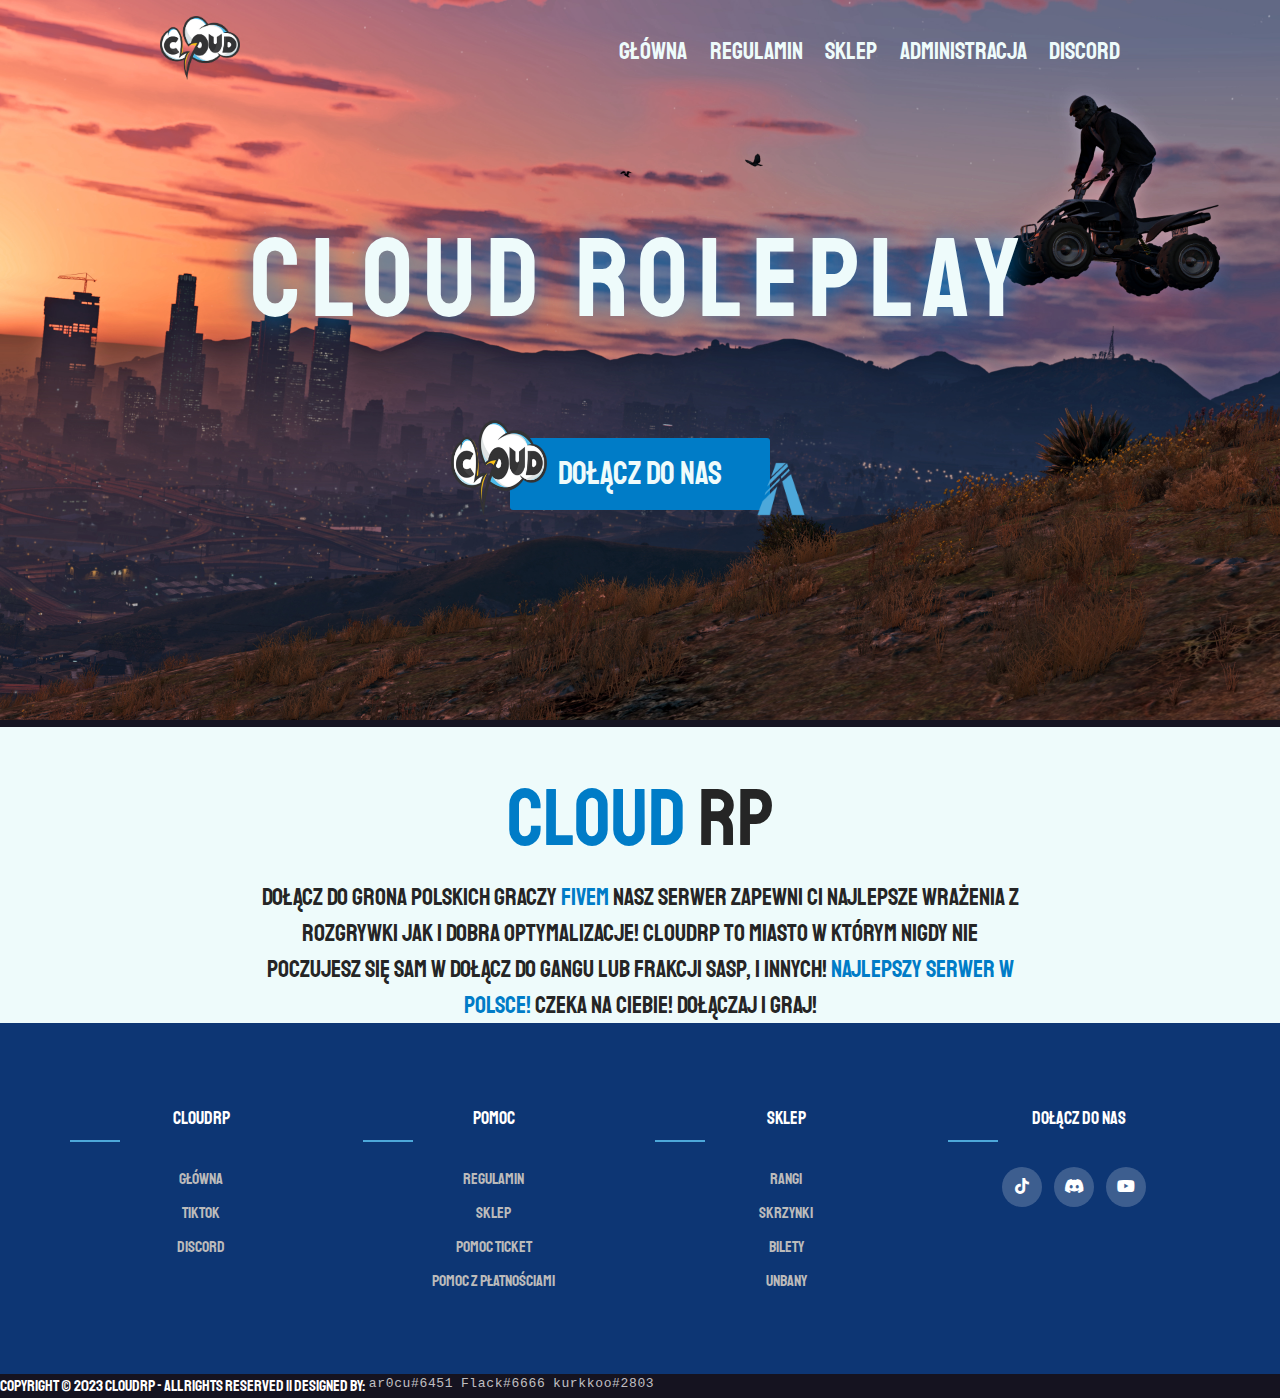
<file: index.html>
<!DOCTYPE html>
<html lang="en">

<head>
    <meta charset="UTF-8">
    <meta http-equiv="X-UA-Compatible" content="IE=edge">
    <meta name="viewport" content="width=device-width, initial-scale=1.0">
    <title>C-RP.pl - Główna</title>
    <link rel="shortcut icon" type="image/x-icon" href="./images/favicon-32x32.png">
    <!-- seo tags start -->
    <meta name="description" content="CloudRP - największy serwer w Polsce!">
    <meta property="og:title" content="Cloud Roleplay" />
    <meta property="og:type" content="website" />
    <meta property="og:url" content="https://cloudrp.pl/" />
    <meta property="og:image" content="https://cdn.discordapp.com/attachments/1064933418976161932/1092844937046925392/image-14.png" />
    <meta property="og:image:width" content="526" />
    <meta property="og:image:height" content="275" />
    <meta property="og:image:type" content="image/jpeg" />
    <meta name="twitter:card" content="summary_large_image" />
    <meta property="og:site_name" content="CloudRP" />
    <!-- seo tags ends -->
    <!-- custom css -->
    <link rel="stylesheet" href="./css/style.css">
    <link rel="stylesheet" type="text/css" href="https://cdnjs.cloudflare.com/ajax/libs/font-awesome/5.15.1/css/all.min.css">
</head>

<body>
    <!-- navbar -->
    <div class="navbar">
        <div class="left-part">
            <li class="logo">
                <img src="./images/logo.png" alt="">
            </li>
        </div>
        <div class="right-part">
            <li>
                <a class="text-nav" href="index.html">Główna</a>
            </li>
            <li>
                <a class="text-nav" href="https://cloudrp-6.webnode.page/regulamin/" target="_blank">Regulamin</a>
            </li>
            <li>
                <a class="text-nav" href="https://indrop.eu/s/cloudrp" target="_blank">Sklep</a>
            </li>
            <li>
                <a class="text-nav" href="cloudteam.html" target="_blank">Administracja</a>
            </li>
            <li>
                <a class="text-nav" href="https://discord.gg/c-rp" target="_blank">Discord</a>
            </li>
        </div>
    </div>
    <div class="banner-container">
        <div class="banner">
            <img src="./images/banerek.png" alt="banner image">
        </div>
        <div class="banner-text">
            <p>CLOUD ROLEPLAY</p>
            <img class="connect-btn-logo" src="./images/apple-touch-icon.png" alt="logo">
            <button onclick=connect() class="connect-btn">Dołącz do nas</button>
            <img class="fivem-img" src="./images/FiveM-Logo.png" alt="fivem">
        </div>
    </div>
    <div class="white-container">
        <div class="small-container">
            <p class="heading-text bounceInDown"><span>Cloud</span> RP</p>
            <p class="text slideInLeft">Dołącz do grona polskich graczy <span>Fivem</span> Nasz serwer
                zapewni Ci najlepsze wrażenia z rozgrywki jak i dobra optymalizacje! CloudRP to miasto w którym nigdy nie poczujesz
                się sam w
               Dołącz do gangu lub frakcji SASP,  i innych!
                 <span>Najlepszy serwer w Polsce!</span>
                czeka na ciebie!
                dołączaj i graj!
            </p>
        </div>
    </div>
           
    <footer class="footer">
                <div class="container">
                    <div class="row">
                        <div class="footer-col">
                            <h4>CloudRP</h4>
                            <ul>
                                <li><a href="index.html">Główna</a></li>
                                <li><a href="https://www.tiktok.com/@cloudrp2023">TikTok</a></li>
                                <li><a href="https://discord.com/invite/c-rp">Discord</a></li>
                            </ul>
                        </div>
                        <div class="footer-col">
                            <h4>Pomoc</h4>
                            <ul>
                                <li><a href="https://cloudrp-6.webnode.page/regulamin/">Regulamin</a></li>
                                <li><a href="https://indrop.eu/s/cloudrp">Sklep</a></li>
                                <li><a href="https://discord.com/invite/c-rp">Pomoc TICKET</a></li>
                                <li><a href="https://discord.com/invite/c-rp">pomoc z płatnościami</a></li>
                            </ul>
                        </div>
                        <div class="footer-col">
                            <h4>Sklep</h4>
                            <ul>
                                <li><a href="https://indrop.eu/s/cloudrp">Rangi</a></li>
                                <li><a href="https://indrop.eu/s/cloudrp">Skrzynki</a></li>
                                <li><a href="https://indrop.eu/s/cloudrp">Bilety</a></li>
                                <li><a href="https://indrop.eu/s/cloudrp">Unbany</a></li>
                            </ul>
                        </div>
                        <div class="footer-col">
                            <h4>Dołącz do nas</h4>
                            <div class="social-links">
                                <a href="https://www.tiktok.com/@cloudrp2023"><i class="fab fa-tiktok"></i></a>
                                <a href="https://discord.gg/c-rp"><i class="fab fa-discord"></i></a>
                                <a href="soon"><i class="fab fa-youtube"></i></a>
                            </div>
                        </div>
                    </div>
                </div>
           </footer>
           <div class="row">
            Copyright © 2023 CloudRP - All rights reserved || Designed By: <a href="https://github.com/adrian-kulesza" target="_blank" class="ar0cu"> ar0cu#6451 </a>  <a class="Flack"> Flack#6666 </a> <a class="Flack"> kurkkoo#2803
            </div>
            </div>
            </footer>
    </div>

        
        
    <script>
        function connect() {    
            window.location.href='fivem://connect/cfx.re/join/g56ol9'
        }   
    </script>
    </section>
        </div>
</body>

</html>
</file>
<file: css/style.css>
/* google fonts */
@import url("https://fonts.googleapis.com/css2?family=Staatliches&display=swap");
:root {
  --dark-blue: #0d3674;
  --white: #eefbfb;
  --blue: #007cc7;
  --sky-blue: #4da8da;
  --font-1: "Staatliches", cursive;
}

/* custom scrollbar */
::-webkit-scrollbar {
  width: 2px;
}

* {
  margin: 0;
  padding: 0;
  font-family: var(--font-1);
}
body {
  background-color: var(--dark-blue);
  width: 100%;
  height: 100%;
  margin: 0px;
  padding: 0px;
  overflow-x: hidden;
}
h1,
h2,
h3,
h4,
h5,
p {
  font-family: var(--font-1);
}
hr {
  margin: 1rem 0;
  border: 2px solid var(--white);
}
.navbar {
  position: absolute;
  z-index: 1;
  padding: 1rem 10rem;
  display: grid;
  grid-template-columns: 1fr 1fr;
}
.navbar li {
  font-family: var(--font-1);
  list-style: none;
  display: inline;
}

.navbar .left-part {
  display: flex;
  justify-content: flex-start;
  align-items: center;
}

.navbar .left-part li {
  margin-right: 5rem;
}

.navbar .right-part {
  display: flex;
  justify-content: flex-end;
  align-items: center;
}

.navbar .right-part li {
  margin-left: 1.4rem;
}
.navbar .right-parter li {
  margin-left: 3.4rem;
}
.navbar .logo img {
  width: 5rem;
  height: auto;
}
.navbar .left-part p {
  color: var(--white);
  font-size: 1.5rem;
}
.navbar a {
  color: var(--white);
  font-size: 1.5rem;
  text-decoration: none;
  -moz-transition: all 0.2s ease-in;
  -o-transition: all 0.2s ease-in;
  -webkit-transition: all 0.2s ease-in;
  transition: all 0.2s ease-in;
}
.navbar a:hover {
  color: var(--sky-blue);
  text-shadow: 0px 0px 30px var(--sky-blue);
  -moz-transition: all 0.2s ease-in;
  -o-transition: all 0.2s ease-in;
  -webkit-transition: all 0.2s ease-in;
  transition: all 0.2s ease-in;
}
.banner-container {
  position: relative;
  text-align: center;
}
.banner-text {
  width: 80%;
  text-shadow: 0px 0px 30px var(--blue);
  letter-spacing: 0.6rem;
  color: var(--white);
  font-size: 7rem;
  position: absolute;
  top: 50%;
  left: 50%;
  transform: translate(-50%, -50%);
}
.connect-btn-logo {
  z-index: 1;
}
.connect-btn {
  position: relative;
  font-size: 2rem;
  color: var(--white);
  background-color: var(--blue);
  margin-top: 1rem;
  border: 0px;
  padding: 1rem 3rem;
  border-radius: 3px;
}
.connect-btn {
  text-decoration: none;
  position: relative;
  overflow: hidden;
}

.connect-btn:hover {
  box-shadow: 1px 1px 25px 10px rgba(255, 255, 255, 0.2);
}

.connect-btn:before {
  content: "";
  position: absolute;
  top: 0;
  left: -100%;
  width: 100%;
  height: 100%;
  background: linear-gradient(
    120deg,
    transparent,
    rgba(13, 54, 116, 0.6),
    transparent
  );
  transition: all 650ms;
}

.connect-btn:hover:before {
  left: 100%;
}
.banner-text img:first-of-type {
  width: 6rem;
  height: auto;
  position: relative;
  left: 4rem;
  top: 2rem;
}

.banner-text img:nth-of-type(2) {
  width: 6rem;
  height: auto;
  position: relative;
  right: 4rem;
  top: 2rem;
}
.banner img {
  width: 100%;
  height: auto;
}

.white-container {
  text-align: center;
  position: relative;
  width: 100%;
  background-color: var(--white);
}
.white-container-2 {
  text-align: center;
  position: relative;
  width: 100%;
  background-color: var(--white);
  height: 500px;
}
.heading-text {
  font-size: 5rem;
}
.heading-text span {
  color: var(--blue);
}
.small-container {
  color: #252525;
  padding-top: 2rem;
  margin: 0 20%;
}
.small-container-2 {
  color: #252525;
  padding-top: 14rem;
  margin: 0 20%;
}
.text {
  font-size: 1.5rem;
}
.text-img {
  font-size: 1.5rem;
  width: 20vw;
}
.b-text {
  font-size: 2rem;
}

.text span,
.b-text span {
  color: var(--blue);
}
.two-images-container {
  margin-top: 5rem;
  z-index: 1;
  display: flex;
  flex-wrap: wrap;
  width: 100%;
  justify-content: center;
  position: relative;
}
.two-images-container img {
  width: 100%;
}
.two-images-container .img-1,
.two-images-container .img-2 {
  position: relative;
  transform: skewY(-4deg);
}

.two-images-container .img-1-text {
  font-size: 4rem;
  color: var(--white);
  position: absolute;
  top: 50%;
  left: 40%;
  transform: translate(-50%, -50%);
}
.two-images-container .img-2-text {
  font-size: 4rem;
  color: var(--white);
  position: absolute;
  top: 50%;
  left: 45%;
  transform: translate(-50%, -50%);
}
.two-images-container .img-1-text span,
.two-images-container .img-2-text span {
  color: var(--blue);
}
.text-img-2 {
  font-size: 1.5rem;
  padding-left: 10vw;
  width: 29vw;
}
.p-img-2 {
  padding-left: 11.5vw;
}
.pop-img-1 {
  text-align: center;
  margin-top: -39.2rem;
  position: relative;
  width: 100%;
  z-index: 1;
}
.pop-img-1 img {
  width: 30%;
}
.image-container {
  transform: skewY(-4deg);
  position: relative;
  margin-top: -5rem;
}
.image-container img {
  width: 100%;
  height: auto;
}
.left {
  text-align: left;
}
.right {
  text-align: right;
}
.box {
  left: 50%;
  position: absolute;
  top: 50%;
  transform: translate(-50%, -50%);
  width: 80%;
  display: grid;
  gap: 4rem;
  grid-template-columns: 1fr;
}
.boxes {
  color: var(--white);
  font-size: 4rem;
}
.car-float-img img {
  width: 20rem;
  position: absolute;
  right: 10rem;
  top: -2rem;
}

.man-float-img img {
  width: 15rem;
  position: absolute;
  left: 10rem;
  top: 13rem;
}
.gangster-float-img img {
  width: 13rem;
  position: absolute;
  right: 10rem;
  top: 27rem;
}
.bag-float-img img {
  width: 20rem;
  position: absolute;
  left: 10rem;
  top: 43rem;
}
/* Section 3 */
body {
  background-color: #151320;
}
.section-3 {
  width: 100vw;
  height: fit-content;
  position: relative;
  display: flex;
  flex-direction: column;
  align-items: center;
  padding-bottom: 50px;
}

.about-title {
  font-size: 40px;
  font-weight: 6000;
  position: relative;
  text-align: center;
  color: var(--tekst-ciemniejszy);
}

.about-boxes {
  position: relative;
  margin: 20px 0;
  width: 100%;
  height: auto;
  display: flex;
  justify-content: center;
  flex-wrap: wrap;
  perspective: 1000px;
}

.about-box {
  width: 400px;
  height: 250px;
  perspective: 1000px;
  margin: 25px 30px;
}

.about-box-inner {
  position: relative;
  width: 100%;
  height: 100%;
  text-align: center;
  transition: transform 1s;
  transform-style: preserve-3d;
}

.about-box-front,
.about-box-back {
  position: absolute;
  width: 100%;
  height: 100%;
  backface-visibility: hidden;
  -webkit-backface-visibility: hidden;
}

.about-box-front {
  background-color: rgb(0, 0, 0, 0.3);
  border-radius: 5px;
  border-left: 2px solid var(--niebieski);
  box-shadow: rgba(0, 0, 0, 0.55) 0px 5px 15px;
}

.about-box-back {
  border-radius: 5px;
  border-left: 2px solid var(--niebieski);
  box-shadow: rgba(0, 0, 0, 0.55) 0px 5px 15px;
  background-color: rgb(20, 20, 20, 1);
  color: var(--tekst-ciemniejszy);
  transform: rotateY(180deg);
}

.about-box-back .about-box-back-bg {
  width: 400px;
  height: 250px;
  position: absolute;
}

.about-avatar {
  width: 150px;
  height: 150px;
  left: 50%;
  transform: translateX(-50%);
  position: relative;
  margin-top: 20px;
  background-size: cover;
  background-repeat: no-repeat;
  border-radius: 50%;
  box-shadow: rgba(0, 0, 0, 1) 0px 0px 30px;
}

.about-name {
  position: relative;
  color: var(--tekst-ciemniejszy);
  font-size: 26px;
  font-weight: 300;
  text-align: center;
  margin-top: 15px;
  text-shadow: rgba(0, 0, 0, 1) 0 5px 4px;
}

.about-back-text {
  font-size: 32px;
  font-weight: 300;
  font-style: italic;
  line-height: 250px;
  color: white;
}

.about-back-contact {
  color: white;
  font-weight: 300;
  font-size: 24px;
  font-family: "Open sans", sans-serif;
  width: 100%;
  height: 20px;
  position: absolute;
  bottom: 20px;
  user-select: all;
  cursor: pointer;
}
.app,
body,
html {
  width: 100%;
  height: 100%;
  margin: 0;
  padding: 0;
  color: #fff;
  display: flex;
  flex-direction: column;
  flex: 1;
}
.footer {
  background: var(--white);
  padding: 0;
  font-family: "Play", sans-serif;
  text-align: center;
}
.footer .row {
  width: 100%;
  margin: 1% 0%;
  padding: 0;
  color: var(--dark-blue);
  font-size: 1em;
}
.ar0cu {
  text-decoration: none;
}
.ar0cu:hover {
  color: rgb(13, 54, 116);
}
.ar0cu,
.Flack {
  letter-spacing: 0.05vw;
  padding-left: 0.3vw;
  padding-right: 0.3vw;
  color: rgba(255, 255, 255, 0.747);
  font-family: monospace;
}
.ar0cu:hover,
.Flack:hover {
  cursor: pointer;
}
.ar0cu:hover::before,
.Flack:hover::before {
  cursor: pointer;
  content: "";
}
.ar0cu:hover::after,
.Flack:hover::after {
  content: "";
}
/* animacje */
.slideInDown {
  -webkit-animation-name: slideInDown;
  animation-name: slideInDown;
  -webkit-animation-duration: 1s;
  animation-duration: 3s;
  -webkit-animation-fill-mode: both;
  animation-fill-mode: both;
}
@-webkit-keyframes slideInDown {
  0% {
    -webkit-transform: translateY(-100%);
    transform: translateY(-100%);
    visibility: visible;
  }
  100% {
    -webkit-transform: translateY(0);
    transform: translateY(0);
  }
}
@keyframes slideInDown {
  0% {
    -webkit-transform: translateY(-100%);
    transform: translateY(-100%);
    visibility: visible;
  }
  100% {
    -webkit-transform: translateY(0);
    transform: translateY(0);
  }
}

.zoomIn {
  -webkit-animation-name: zoomIn;
  animation-name: zoomIn;
  -webkit-animation-duration: 1s;
  animation-duration: 4s;
  -webkit-animation-fill-mode: both;
  animation-fill-mode: both;
}
@-webkit-keyframes zoomIn {
  0% {
    opacity: 0;
    -webkit-transform: scale3d(0.3, 0.3, 0.3);
    transform: scale3d(0.3, 0.3, 0.3);
  }
  50% {
    opacity: 1;
  }
}
@keyframes zoomIn {
  0% {
    opacity: 0;
    -webkit-transform: scale3d(0.3, 0.3, 0.3);
    transform: scale3d(0.3, 0.3, 0.3);
  }
  50% {
    opacity: 1;
  }
}

.fadeIn {
  -webkit-animation-name: fadeIn;
  animation-name: fadeIn;
  -webkit-animation-duration: 1s;
  animation-duration: 5s;
  -webkit-animation-fill-mode: both;
  animation-fill-mode: both;
}
@-webkit-keyframes fadeIn {
  0% {
    opacity: 0;
  }
  50% {
    opacity: 0.5;
  }
  100% {
    opacity: 1;
  }
}
@keyframes fadeIn {
  0% {
    opacity: 0;
  }
  50% {
    opacity: 0.5;
  }
  100% {
    opacity: 1;
  }
}

.slideInLeft {
  -webkit-animation-name: slideInLeft;
  animation-name: slideInLeft;
  -webkit-animation-duration: 1s;
  animation-duration: 3s;
  -webkit-animation-fill-mode: both;
  animation-fill-mode: both;
}
@-webkit-keyframes slideInLeft {
  0% {
    -webkit-transform: translateX(-100%);
    transform: translateX(-100%);
    visibility: visible;
  }
  100% {
    -webkit-transform: translateX(0);
    transform: translateX(0);
  }
}
@keyframes slideInLeft {
  0% {
    -webkit-transform: translateX(-100%);
    transform: translateX(-100%);
    visibility: visible;
  }
  100% {
    -webkit-transform: translateX(0);
    transform: translateX(0);
  }
}
.bounceInDown {
  -webkit-animation-name: bounceInDown;
  animation-name: bounceInDown;
  -webkit-animation-duration: 1s;
  animation-duration: 2.5s;
  -webkit-animation-fill-mode: both;
  animation-fill-mode: both;
}
@-webkit-keyframes bounceInDown {
  0%,
  60%,
  75%,
  90%,
  100% {
    -webkit-transition-timing-function: cubic-bezier(0.215, 0.61, 0.355, 1);
    transition-timing-function: cubic-bezier(0.215, 0.61, 0.355, 1);
  }

  0% {
    opacity: 0;
    -webkit-transform: translate3d(0, -3000px, 0);
    transform: translate3d(0, -3000px, 0);
  }

  60% {
    opacity: 1;
    -webkit-transform: translate3d(0, 25px, 0);
    transform: translate3d(0, 25px, 0);
  }

  75% {
    -webkit-transform: translate3d(0, -10px, 0);
    transform: translate3d(0, -10px, 0);
  }

  90% {
    -webkit-transform: translate3d(0, 5px, 0);
    transform: translate3d(0, 5px, 0);
  }

  100% {
    -webkit-transform: none;
    transform: none;
  }
}

@keyframes bounceInDown {
  0%,
  60%,
  75%,
  90%,
  100% {
    -webkit-transition-timing-function: cubic-bezier(0.215, 0.61, 0.355, 1);
    transition-timing-function: cubic-bezier(0.215, 0.61, 0.355, 1);
  }

  0% {
    opacity: 0;
    -webkit-transform: translate3d(0, -3000px, 0);
    transform: translate3d(0, -3000px, 0);
  }

  60% {
    opacity: 1;
    -webkit-transform: translate3d(0, 25px, 0);
    transform: translate3d(0, 25px, 0);
  }

  75% {
    -webkit-transform: translate3d(0, -10px, 0);
    transform: translate3d(0, -10px, 0);
  }

  90% {
    -webkit-transform: translate3d(0, 5px, 0);
    transform: translate3d(0, 5px, 0);
  }

  100% {
    -webkit-transform: none;
    transform: none;
  }
}
@import url("https://fonts.googleapis.com/css2?family=Poppins:wght@300;400;500;600;700&display=swap");
body {
  line-height: 1.5;
  font-family: "Poppins", sans-serif;
}
* {
  margin: 0;
  padding: 0;
  box-sizing: border-box;
}
.container {
  max-width: 1170px;
  margin: auto;
}
.row {
  display: flex;
  flex-wrap: wrap;
}
ul {
  list-style: none;
}
.footer {
  background-color: #0d3674;
  padding: 70px 0;
}
.footer-col {
  width: 25%;
  padding: 0 15px;
}
.footer-col h4 {
  font-size: 18px;
  color: #ffffff;
  text-transform: capitalize;
  margin-bottom: 35px;
  font-weight: 500;
  position: relative;
}
.footer-col h4::before {
  content: "";
  position: absolute;
  left: 0;
  bottom: -10px;
  background-color: #4da8da;
  height: 2px;
  box-sizing: border-box;
  width: 50px;
}
.footer-col ul li:not(:last-child) {
  margin-bottom: 10px;
}
.footer-col ul li a {
  font-size: 16px;
  text-transform: capitalize;
  color: #ffffff;
  text-decoration: none;
  font-weight: 300;
  color: #bbbbbb;
  display: block;
  transition: all 0.3s ease;
}
.footer-col ul li a:hover {
  color: #ffffff;
  padding-left: 8px;
}
.footer-col .social-links a {
  display: inline-block;
  height: 40px;
  width: 40px;
  background-color: rgba(255, 255, 255, 0.2);
  margin: 0 10px 10px 0;
  text-align: center;
  line-height: 40px;
  border-radius: 50%;
  color: #ffffff;
  transition: all 0.5s ease;
}
.footer-col .social-links a:hover {
  color: #24262b;
  background-color: #ffffff;
}

/*responsive*/
@media (max-width: 767px) {
  .footer-col {
    width: 50%;
    margin-bottom: 30px;
  }
}
@media (max-width: 574px) {
  .footer-col {
    width: 100%;
  }
}
</file>
